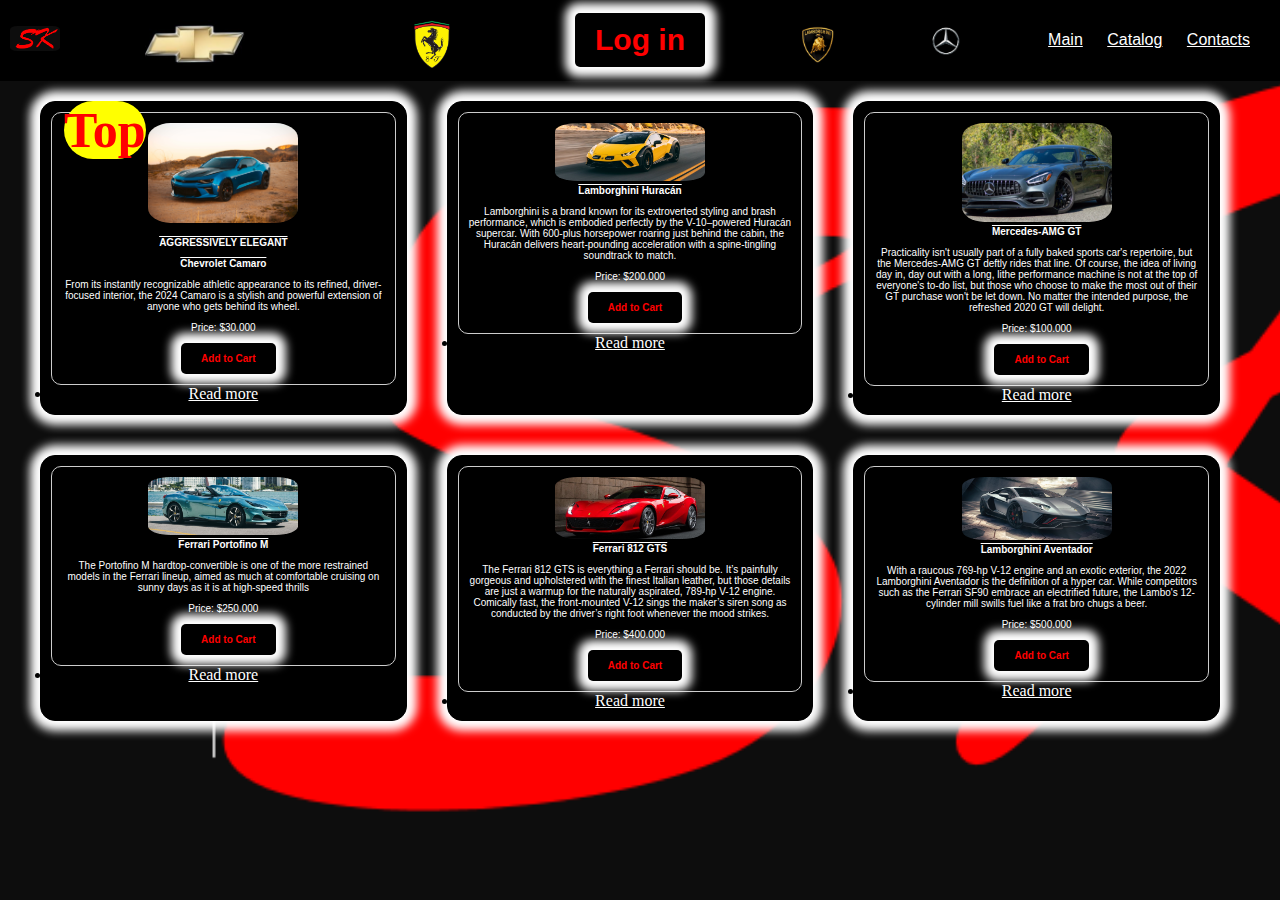
<file: index.html>
<!DOCTYPE html>
<html>
<head>
    <title>Main</title>
	
	 <!-- Link to CSS file -->
    <link rel="stylesheet" type="text/css" href="./Main.css">
	
	
    <style>
		
		body {
			text-align: center; /* Center-align the links */
			margin: 0; /* Remove default body margin */
			padding: 0; /* Remove default body padding */
		
			background-image: url('./logo.png'); 
			background-size: cover; /* Adjust the image size to cover the entire body */
			background-repeat: no-repeat; /* Prevent the background image from repeating */
			background-attachment: fixed; /* Keep the background image fixed while scrolling */
		}
		
		
		 /* Position the first image */
        #image1 {
            position: sticky;
            top: 13px; /* Position */
            left: 70%; 
			width: 100px;
			border-radius: 15%;
        }

        /* Position the second image */
        #image2 {
            position: sticky;
            top: 20px; /* Position */
            left: 60%; 
			width: 100px;
			border-radius: 15%;
        }
		
		/* Position the third image */
        #image3 {
            position: sticky;
            top: 20px; /* Position */
            left: 10%; 
			width: 100px;
			border-radius: 15%;
        }
		/* Position the fourth image */
        #image4 {
            position: sticky;
            top: 20px; /* Position */
            left: 32%; 
			width: 40px;
			border-radius: 15%;
        }

    </style>	
</head>
<body>
	    <!-- Header -->
    <div class="header">
	
		<!-- Logo -->
        <div class="logo">
            <img src=".\logo.png" alt="logo" width="50" style="border-radius: 15%;">
        </div>

		<img id="image3" src="./mark3.png" alt="Image 3">
		<img id="image4" src="./mark4.png" alt="Image 4">
		
		<button class="login-button" onclick="window.open('./Login.html', '_blank')">Log in</button>
		
		<img id="image2" src="./mark2.png" alt="Image 2" >
		<img id="image1" src="./mark1.png" alt="Image 1" >
		

        <!-- Navigation -->
        <ul class="navigation">
            <li><a href=".\index.html" target="_blank" class = "different-color">Main</a></li>
            <li><a href=".\Catalog.html" target="_blank" class = "different-color">Catalog</a></li>
            <li><a href=".\Contacts.html" target="_blank" class = "different-color">Contacts</a></li>
        </ul>
		
		<!--Dropdown menu for mobile-->
	<div class="dropdown">
        <button class="another-button">Menu</button>
        <div class="dropdown-content">
            <a href=".\Main.html" target="_blank" class = "different-color">Main</a>
            <a href=".\Catalog.html" target="_blank" class = "different-color">Catalog</a>
            <a href=".\Contacts.html" target="_blank" class = "different-color">Contacts</a>
        </div>
    </div>
		
    </div>

		<!--Container-->
		<div class = "wrapper">

					<div class="card">
						<main class = "product-card">
						<section>
			
						<!-- Product card -->
						<article>
							<img src=".\car.png" alt="Product Image" width="150" style="border-radius: 15%;">
							<p class = "product-title"><strong>AGGRESSIVELY ELEGANT</strong></p>
							<header class = "product-title"><strong>Chevrolet Camaro</strong></header>
							<p class = "product-price"> 
								From its instantly recognizable athletic appearance to its refined, driver-focused interior, 
								the 2024 Camaro is a stylish and powerful extension of anyone who gets behind its wheel.</p>
							<p class = "product-price">Price: $30.000</p>
						<button class="another-button" onclick="window.open('./Success.html', '_blank')">Add to Cart</button>
						</article>
						</section>
						</main>
	
				<li><a href=".\Project.html" target="_blank" class = "different-color">Read more</a></li>
	
					</div>
				
            <div class="card">
				<main class = "product-card">
					<section>
			
					<!-- Product card -->
					<article>
						<img src=".\car2.png" alt="Product Image" width="150" style="border-radius: 15%;">
						<header class = "product-title"><strong>Lamborghini Huracán</strong></header>
						<p class = "product-price"> 
							Lamborghini is a brand known for its extroverted styling and brash performance, 
							which is embodied perfectly by the V-10–powered Huracán supercar. 
							With 600-plus horsepower roaring just behind the cabin, the Huracán delivers heart-pounding 
							acceleration with a spine-tingling soundtrack to match. </p>
						<p class = "product-price">Price: $200.000</p>
					<button class="another-button" onclick="window.open('./Success.html', '_blank')">Add to Cart</button>
					</article>
					</section>
					</main>
	
				<li><a href=".\Lamborghini.html" target="_blank" class = "different-color">Read more</a></li>
				
            </div>
			
            <div class="card">
				<main class = "product-card">
					<section>
			
					<!-- Product card -->
					<article>
						<img src=".\car3.png" alt="Product Image" width="150" style="border-radius: 15%;">
						<header class = "product-title"><strong>Mercedes-AMG GT</strong></header>
						<p class = "product-price"> 
							Practicality isn't usually part of a fully baked sports car's repertoire, 
							but the Mercedes-AMG GT deftly rides that line. Of course, the idea of living day in, 
							day out with a long, lithe performance machine is not at the top of everyone's to-do list, 
							but those who choose to make the most out of their GT purchase won't be let down. No matter 
							the intended purpose, the refreshed 2020 GT will delight. </p>
						<p class = "product-price">Price: $100.000</p>
					<button class="another-button" onclick="window.open('./Success.html', '_blank')">Add to Cart</button>
					</article>
					</section>
					</main>
	
				<li><a href=".\Mercedes.html" target="_blank" class = "different-color">Read more</a></li>
			
			</div>
		
            <div class="card">
				<main class = "product-card">
					<section>
			
					<!-- Product card -->
					<article>
						<img src=".\car4.png" alt="Product Image" width="150" style="border-radius: 15%;">
						<header class = "product-title"><strong>Ferrari Portofino M</strong></header>
						<p class = "product-price"> 
							The Portofino M hardtop-convertible is one of the more restrained models in the Ferrari 
							lineup, aimed as much at comfortable cruising on sunny days as it is at high-speed thrills </p>
						<p class = "product-price">Price: $250.000</p>
					<button class="another-button" onclick="window.open('./Success.html', '_blank')">Add to Cart</button>
					</article>
					</section>
					</main>
	
				<li><a href=".\Ferrari.html" target="_blank" class = "different-color">Read more</a></li>
            </div>
			
			<div class="card">
				<main class = "product-card">
					<section>
			
					<!-- Product card -->
					<article>
						<img src=".\car5.png" alt="Product Image" width="150" style="border-radius: 15%;">
						<header class = "product-title"><strong>Ferrari 812 GTS</strong></header>
						<p class = "product-price"> 
							The Ferrari 812 GTS is everything a Ferrari should be. It’s painfully gorgeous and upholstered 
							with the finest Italian leather, but those details are just a warmup for the naturally aspirated, 
							789-hp V-12 engine. Comically fast, the front-mounted V-12 sings the maker’s siren song as 
							conducted by the driver’s right foot whenever the mood strikes. </p>
						<p class = "product-price">Price: $400.000</p>
					<button class="another-button" onclick="window.open('./Success.html', '_blank')">Add to Cart</button>
					</article>
					</section>
					</main>
	
				<li><a href=".\Ferrari1.html" target="_blank" class = "different-color">Read more</a></li>
            </div>
			<div class="card">
				<main class = "product-card">
					<section>
			
					<!-- Product card -->
					<article>
						<img src=".\car6.png" alt="Product Image" width="150" style="border-radius: 15%;">
						<header class = "product-title"><strong>Lamborghini Aventador</strong></header>
						<p class = "product-price"> 
								With a raucous 769-hp V-12 engine and an exotic exterior, 
								the 2022 Lamborghini Aventador is the definition of a hyper car. 
								While competitors such as the Ferrari SF90 embrace an electrified future, 
								the Lambo's 12-cylinder mill swills fuel like a frat bro chugs a beer. </p>
						<p class = "product-price">Price: $500.000</p>
					<button class="another-button" onclick="window.open('./Success.html', '_blank')">Add to Cart</button>
					</article>
					</section>
					</main>
	
				<li><a href=".\Lamborghini1.html" target="_blank" class = "different-color">Read more</a></li>
            </div>		
		</div>

</body>
</html>
</file>
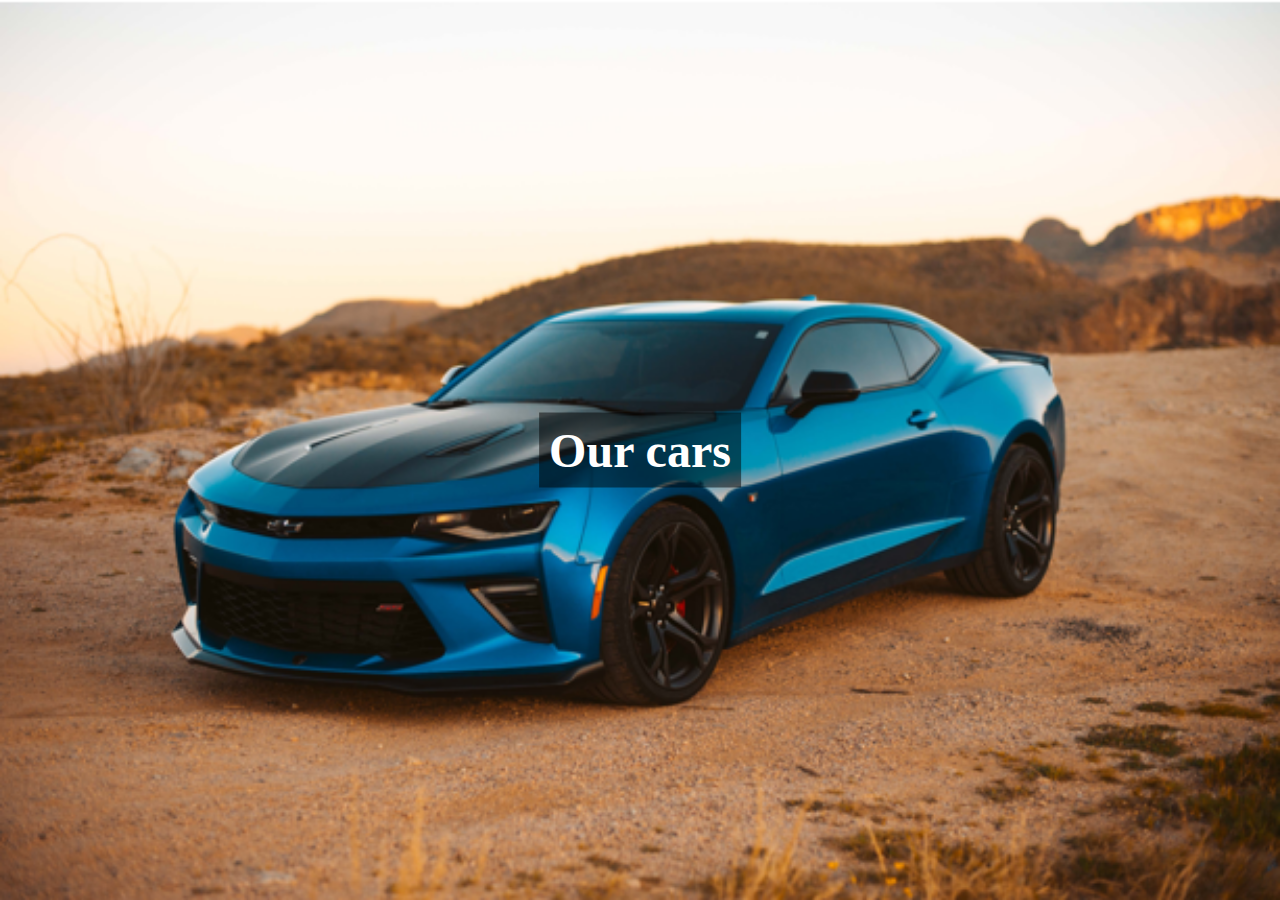
<file: Catalog.html>
<!DOCTYPE html>

<head>
    <!-- Link to CSS file -->
    <link rel="stylesheet" type="text/css" href="./Catalog.css">
    <title>Catalog</title>
</head>
<body>
	<div class="pic-wrapper">
		<figure class="pic-1" >
		
			<div class="text">
				<h1>Our cars</h1>
			</div>
			
		</figure>
	</div>
</body>
</html>
</file>
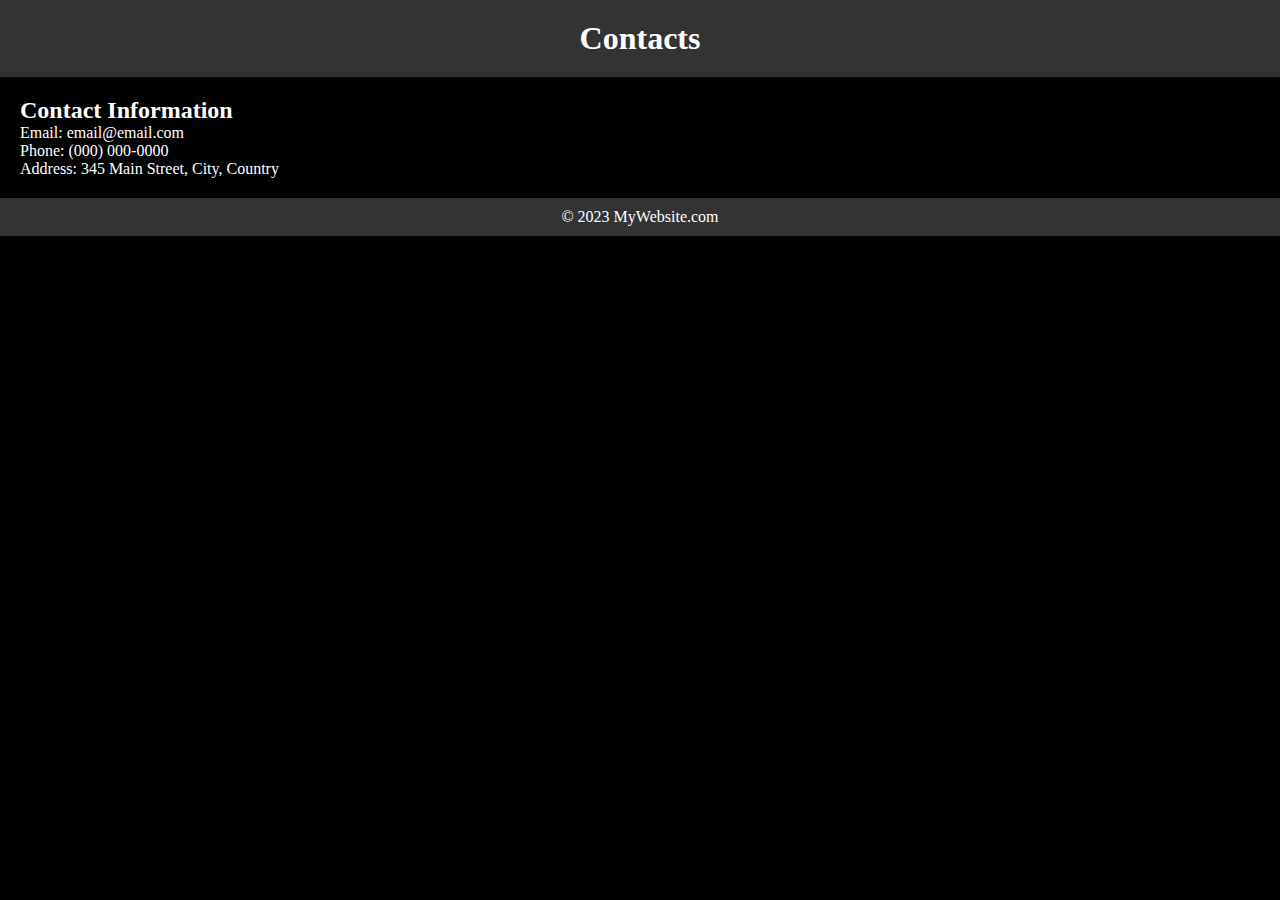
<file: Contacts.html>
<!DOCTYPE html>
<html>
<head>
    <title>Contacts</title>
    <link rel="stylesheet" type="text/css" href="Contacts.css">
</head>
<body>
    <header>
        <h1>Contacts</h1>
    </header>

    <main>
        <section class="contact-info">
            <h2>Contact Information</h2>
            <p>Email: email@email.com</p>
            <p>Phone: (000) 000-0000</p>
            <p>Address: 345 Main Street, City, Country</p>
        </section>
    </main>
    <footer>
        <p>&copy; 2023 MyWebsite.com</p>
    </footer>
</body>
</html>
</file>
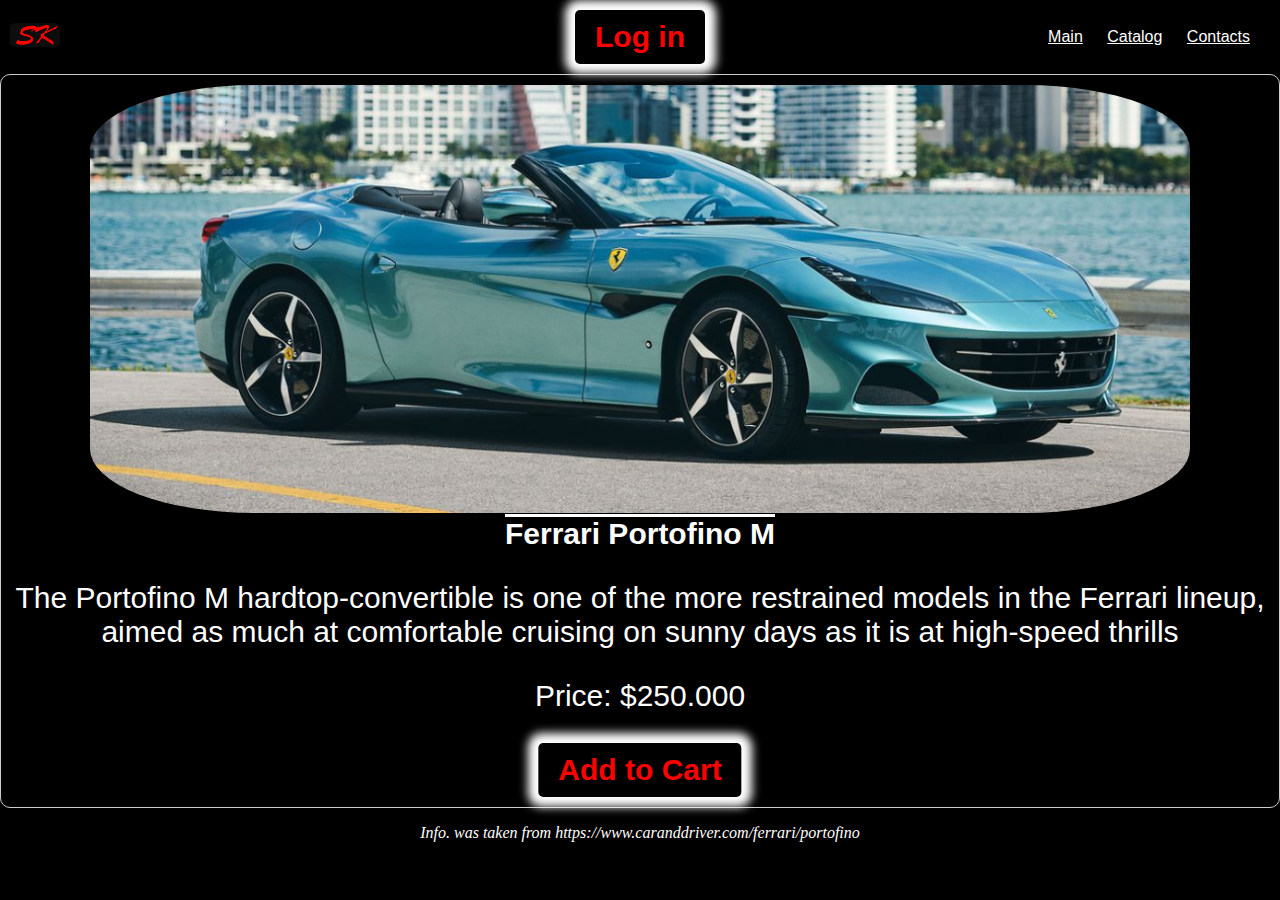
<file: Ferrari.html>
<!DOCTYPE html>
<html>
<head>
    <title>Project Konoplianik Serhiy</title>
	
	    <!-- Link to CSS file -->
    <link rel="stylesheet" type="text/css" href="./Project.css">
	
	
    <style>
	
		/* Add margin to create space between links */
		body {
			text-align: center; /* Center-align the links */
			margin: 0; /* Remove default body margin */
			padding: 0; /* Remove default body padding */
			background-color: #000; 
		}
    </style>
	
</head>
<body>
    <!-- Header -->
    <div class="header">
        <!-- Logo -->
        <div class="logo">
            <img src=".\logo.png" alt="logo" width="50" style="border-radius: 15%;">
        </div>
		
		<button class="login-button" onclick="window.open('./Login.html', '_blank')">Log in</button>

        <!-- Navigation -->
        <ul class="navigation">
            <li><a href=".\index.html" target="_blank" class = "different-color">Main</a></li>
            <li><a href=".\Catalog.html" target="_blank" class = "different-color">Catalog</a></li>
            <li><a href=".\Contacts.html" target="_blank" class = "different-color">Contacts</a></li>
        </ul>
    </div>
	
		<main class = "product-card">
			<section>
			
					<!-- Product card -->
					<article>
						<img src=".\car4.png" alt="Product Image" width="1100" style="border-radius: 15%;">
						<header class = "product-title"><strong>Ferrari Portofino M</strong></header>
						<p class = "product-price"> 
							The Portofino M hardtop-convertible is one of the more restrained models in the Ferrari 
							lineup, aimed as much at comfortable cruising on sunny days as it is at high-speed thrills </p>
						<p class = "product-price">Price: $250.000</p>
					<button class="login-button" onclick="window.open('./Success.html', '_blank')">Add to Cart</button>
					</article>
					</section>
					</main>
	
	<p class = "different-color"><em> Info. was taken from https://www.caranddriver.com/ferrari/portofino</em></p>
	
	
</body>
</html>
</file>
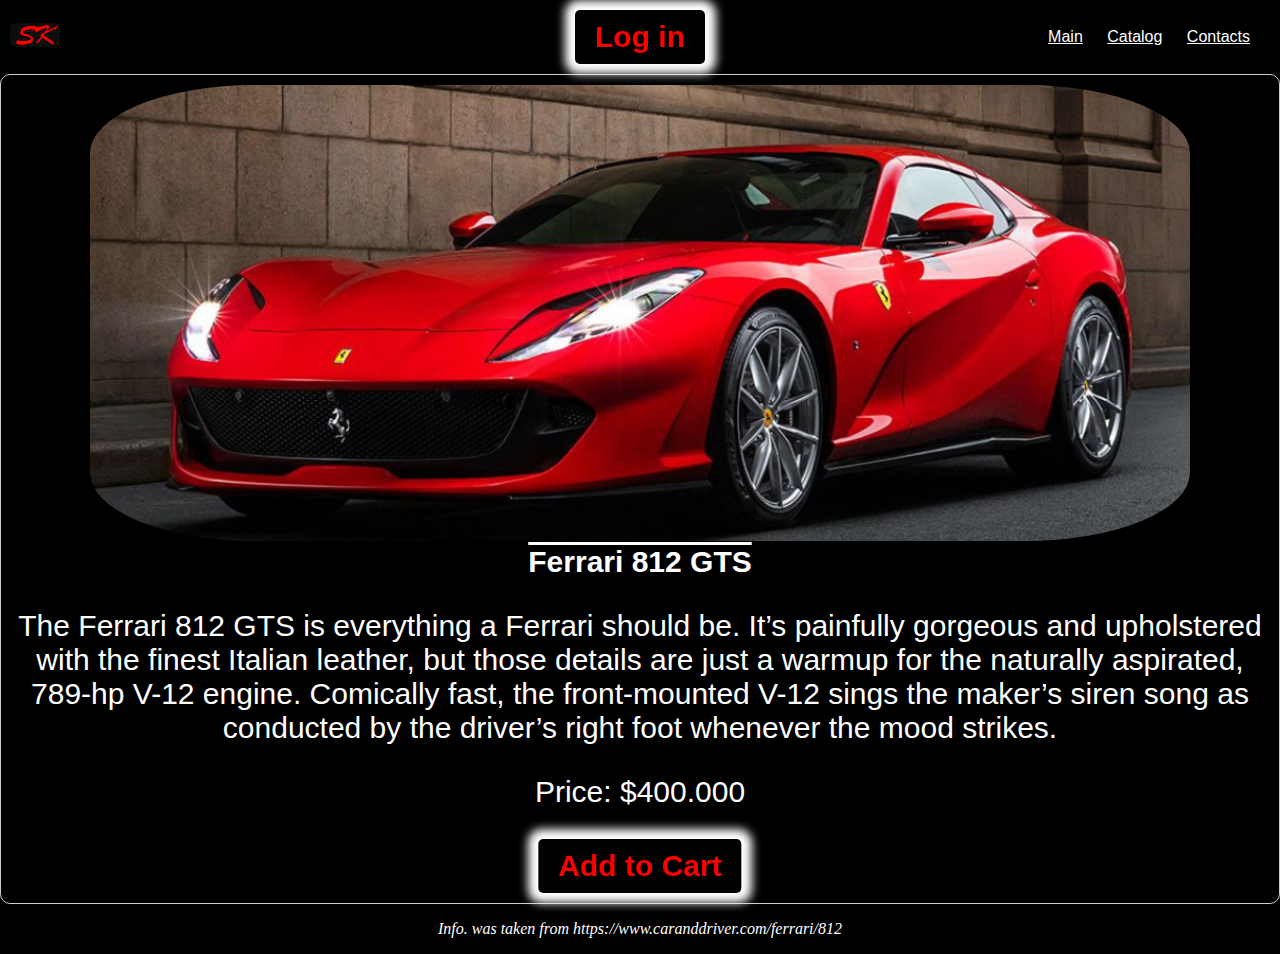
<file: Ferrari1.html>
<!DOCTYPE html>
<html>
<head>
    <title>Project Konoplianik Serhiy</title>
	
	    <!-- Link to CSS file -->
    <link rel="stylesheet" type="text/css" href="./Project.css">
	
	
    <style>
	
		/* Add margin to create space between links */
		body {
			text-align: center; /* Center-align the links */
			margin: 0; /* Remove default body margin */
			padding: 0; /* Remove default body padding */
			background-color: #000; 
		}
    </style>
	
</head>
<body>
    <!-- Header -->
    <div class="header">
        <!-- Logo -->
        <div class="logo">
            <img src=".\logo.png" alt="logo" width="50" style="border-radius: 15%;">
        </div>
		
		<button class="login-button" onclick="window.open('./Login.html', '_blank')">Log in</button>

		
		
        <!-- Navigation -->
        <ul class="navigation">
            <li><a href=".\index.html" target="_blank" class = "different-color">Main</a></li>
            <li><a href=".\Catalog.html" target="_blank" class = "different-color">Catalog</a></li>
            <li><a href=".\Contacts.html" target="_blank" class = "different-color">Contacts</a></li>
        </ul>
    </div>
	
		<main class = "product-card">
			<section>
			
				<!-- Product card -->
					<article>
						<img src=".\car5.png" alt="Product Image" width="1100" style="border-radius: 15%;">
						<header class = "product-title"><strong>Ferrari 812 GTS</strong></header>
						<p class = "product-price"> 
							The Ferrari 812 GTS is everything a Ferrari should be. It’s painfully gorgeous and upholstered 
							with the finest Italian leather, but those details are just a warmup for the naturally aspirated, 
							789-hp V-12 engine. Comically fast, the front-mounted V-12 sings the maker’s siren song as 
							conducted by the driver’s right foot whenever the mood strikes. </p>
						<p class = "product-price">Price: $400.000</p>
					<button class="login-button" onclick="window.open('./Success.html', '_blank')">Add to Cart</button>
					</article>
					</section>
					</main>
	
	<p class = "different-color"><em> Info. was taken from https://www.caranddriver.com/ferrari/812</em></p>
	
	
</body>
</html>
</file>
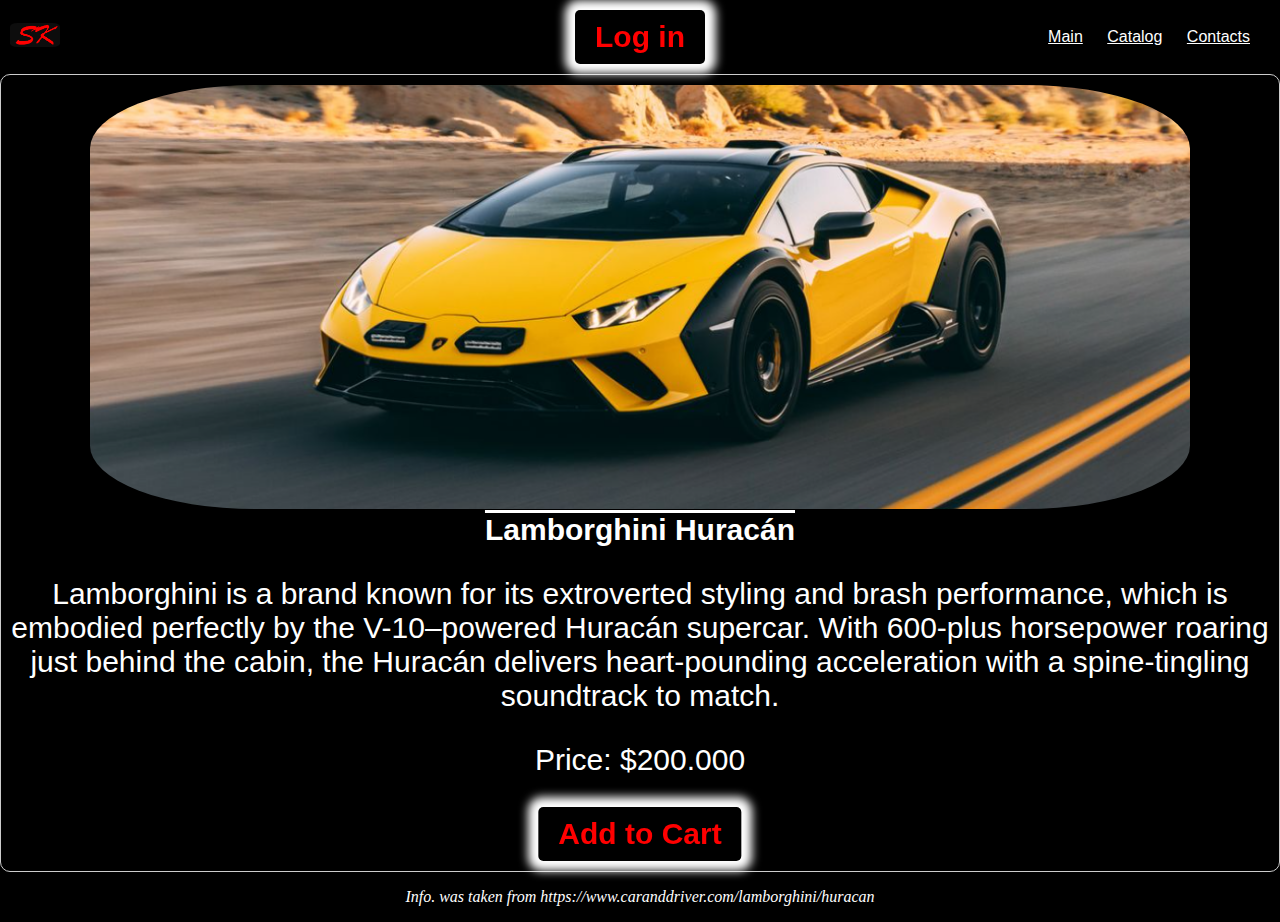
<file: Lamborghini.html>
<!DOCTYPE html>
<html>
<head>
    <title>Project Konoplianik Serhiy</title>
	
	    <!-- Link to CSS file -->
    <link rel="stylesheet" type="text/css" href="./Project.css">
	
	
    <style>
	
		/* Add margin to create space between links */
		body {
			text-align: center; /* Center-align the links */
			margin: 0; /* Remove default body margin */
			padding: 0; /* Remove default body padding */
			background-color: #000; 
		}
    </style>
	
</head>
<body>
    <!-- Header -->
    <div class="header">
        <!-- Logo -->
        <div class="logo">
            <img src=".\logo.png" alt="logo" width="50" style="border-radius: 15%;">
        </div>
		
		<button class="login-button" onclick="window.open('./Login.html', '_blank')">Log in</button>

		
		
        <!-- Navigation -->
        <ul class="navigation">
            <li><a href=".\index.html" target="_blank" class = "different-color">Main</a></li>
            <li><a href=".\Catalog.html" target="_blank" class = "different-color">Catalog</a></li>
            <li><a href=".\Contacts.html" target="_blank" class = "different-color">Contacts</a></li>
        </ul>
    </div>
	
		<main class = "product-card">
			<section>
			
					<!-- Product card -->
					<article>
						<img src=".\car2.png" alt="Product Image" width="1100" style="border-radius: 15%;">
						<header class = "product-title"><strong>Lamborghini Huracán</strong></header>
						<p class = "product-price"> 
							Lamborghini is a brand known for its extroverted styling and brash performance, 
							which is embodied perfectly by the V-10–powered Huracán supercar. 
							With 600-plus horsepower roaring just behind the cabin, the Huracán delivers heart-pounding 
							acceleration with a spine-tingling soundtrack to match. </p>
						<p class = "product-price">Price: $200.000</p>
					<button class="login-button" onclick="window.open('./Success.html', '_blank')">Add to Cart</button>
					</article>
					</section>
					</main>
	
	<p class = "different-color"><em> Info. was taken from https://www.caranddriver.com/lamborghini/huracan</em></p>
	
	
</body>
</html>
</file>
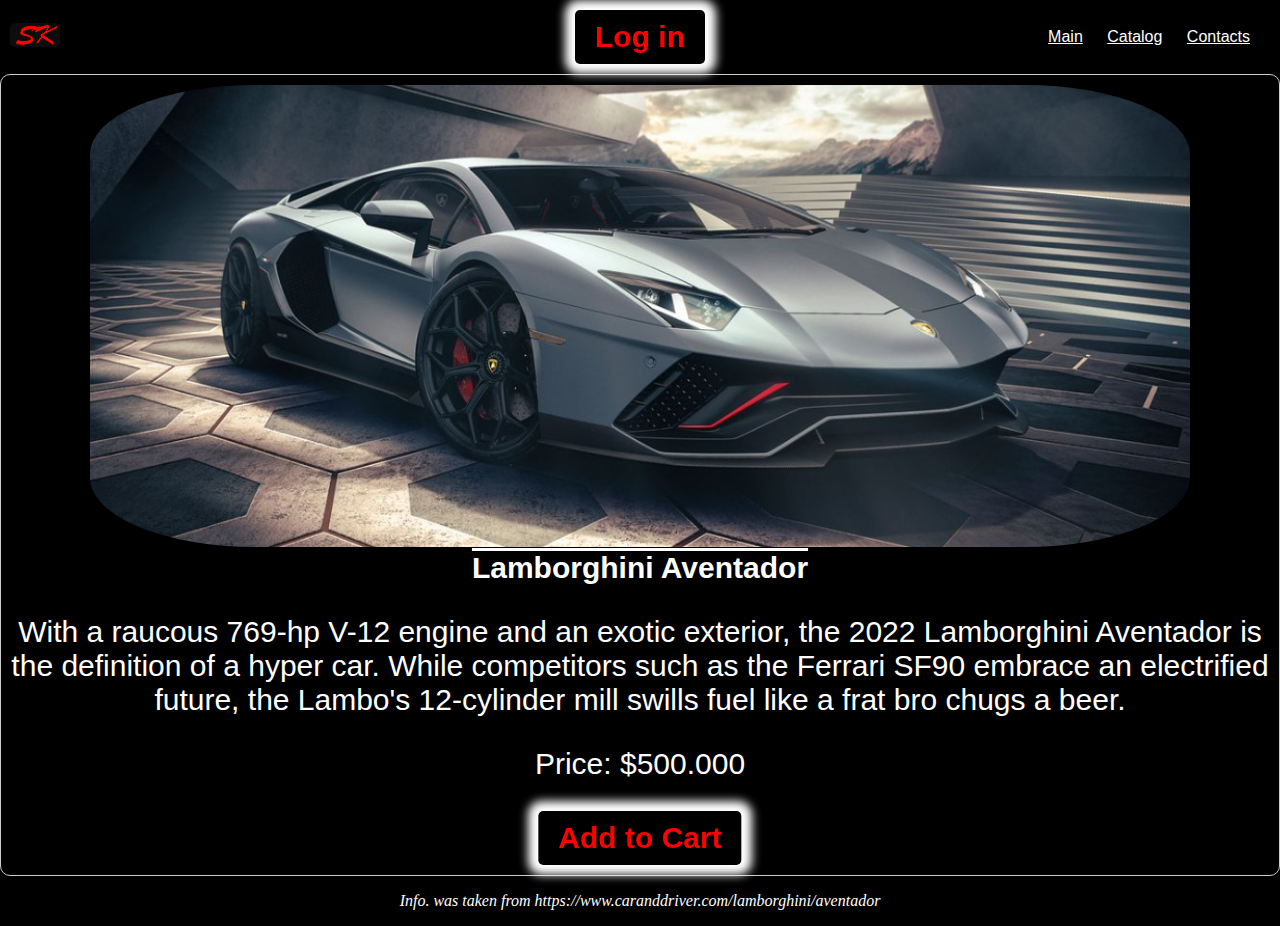
<file: Lamborghini1.html>
<!DOCTYPE html>
<html>
<head>
    <title>Project Konoplianik Serhiy</title>
	
	    <!-- Link to CSS file -->
    <link rel="stylesheet" type="text/css" href="./Project.css">
	
	
    <style>
	
		/* Add margin to create space between links */
		body {
			text-align: center; /* Center-align the links */
			margin: 0; /* Remove default body margin */
			padding: 0; /* Remove default body padding */
			background-color: #000; 
		}
    </style>
	
</head>
<body>
    <!-- Header -->
    <div class="header">
        <!-- Logo -->
        <div class="logo">
            <img src=".\logo.png" alt="logo" width="50" style="border-radius: 15%;">
        </div>
		
		<button class="login-button" onclick="window.open('./Login.html', '_blank')">Log in</button>

		
		
        <!-- Navigation -->
        <ul class="navigation">
            <li><a href=".\index.html" target="_blank" class = "different-color">Main</a></li>
            <li><a href=".\Catalog.html" target="_blank" class = "different-color">Catalog</a></li>
            <li><a href=".\Contacts.html" target="_blank" class = "different-color">Contacts</a></li>
        </ul>
    </div>
	
		<main class = "product-card">
			<section>
			
					<!-- Product card -->
					<article>
						<img src=".\car6.png" alt="Product Image" width="1100" style="border-radius: 15%;">
						<header class = "product-title"><strong>Lamborghini Aventador</strong></header>
						<p class = "product-price"> 
								With a raucous 769-hp V-12 engine and an exotic exterior, 
								the 2022 Lamborghini Aventador is the definition of a hyper car. 
								While competitors such as the Ferrari SF90 embrace an electrified future, 
								the Lambo's 12-cylinder mill swills fuel like a frat bro chugs a beer. </p>
						<p class = "product-price">Price: $500.000</p>
					<button class="login-button" onclick="window.open('./Success.html', '_blank')">Add to Cart</button>
					</article>
					</section>
					</main>
	
	<p class = "different-color"><em> Info. was taken from https://www.caranddriver.com/lamborghini/aventador</em></p>
	
	
</body>
</html>
</file>
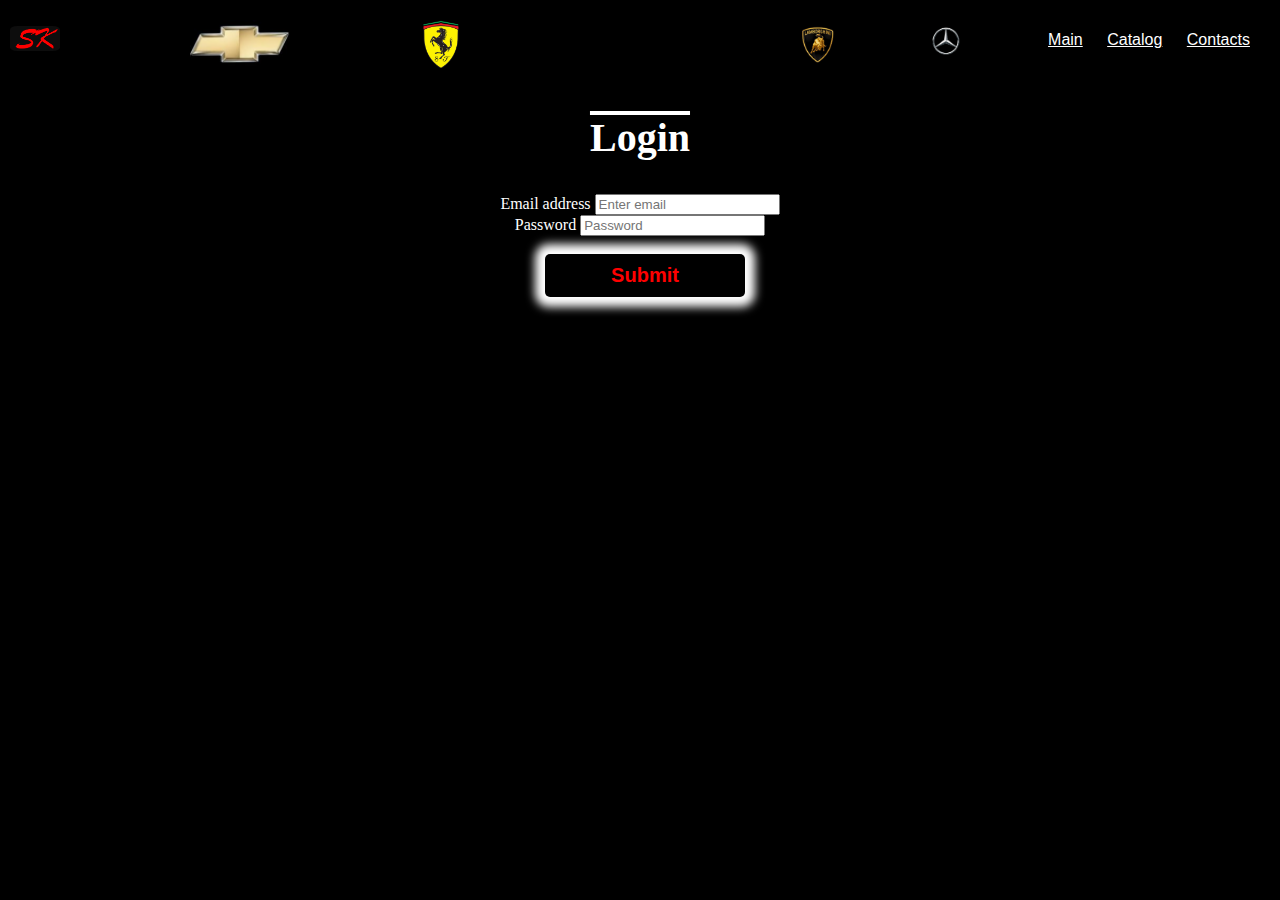
<file: Login.html>
<!DOCTYPE html>

<html>

	<head>
		<title>LogIn</title>
			<link href="https://cdn.jsdelivr.net/npm/bootstrap@5.3.2/dist/css/bootstrap.min.css" rel="stylesheet" integrity="sha384-T3c6CoIi6uLrA9TneNEoa7RxnatzjcDSCmG1MXxSR1GAsXEV/Dwwykc2MPK8M2HN" crossorigin="anonymous">
			<script src="https://cdn.jsdelivr.net/npm/bootstrap@5.3.2/dist/js/bootstrap.bundle.min.js" integrity="sha384-C6RzsynM9kWDrMNeT87bh95OGNyZPhcTNXj1NW7RuBCsyN/o0jlpcV8Qyq46cDfL" crossorigin="anonymous"></script>
	</head>
	
	<!-- Link to CSS file -->
    <link rel="stylesheet" type="text/css" href="./Main.css">
	
	<style>
		body {
			text-align: center; /* Center-align the links */
			margin: 0; /* Remove default body margin */
			padding: 0; /* Remove default body padding */
		
			background-color: black;
		}
		
		/* Position the first image */
        #image1 {
            position: sticky;
            top: 13px; /* Position */
            left: 70%; 
			width: 100px;
			border-radius: 15%;
        }

        /* Position the second image */
        #image2 {
            position: sticky;
            top: 20px; /* Position */
            left: 60%; 
			width: 100px;
			border-radius: 15%;
        }
		
		/* Position the third image */
        #image3 {
            position: sticky;
            top: 20px; /* Position */
            left: 10%; 
			width: 100px;
			border-radius: 15%;
        }
		/* Position the fourth image */
        #image4 {
            position: sticky;
            top: 20px; /* Position */
            left: 32%; 
			width: 40px;
			border-radius: 15%;
        }
		
		.title {
			font-size: 40px;
			font-weight: bold;
			color: #fff; /*Text color*/
			text-decoration: overline;
		}
		.button{
			position: sticky; /*Elements are positioned based on the user's scroll position.*/
			background-color: #000;
			color: #ff0000; /* Text color */
			padding: 10px 20px;
			border: none; /* Turn the border off */
			border-radius: 5px; /* Round the corners*/
			text-decoration: none; /* Turn the decoration off*/
			font-weight: bold;
			font-size: 20px;
			margin-left: 10px;
			box-shadow: 0px 0px 10px 10px #fff; /* offset-x | offset-y | blur-radius | spread-radius | color */
			width: 200px;
		}
	</style>
	
	<body>
	
	<!-- Header -->
    <div class="header">
	
		<!-- Logo -->
        <div class="logo">
            <img src=".\logo.png" alt="logo" width="50" style="border-radius: 15%;">
        </div>

		<img id="image3" src="./mark3.png" alt="Image 3">
		<img id="image4" src="./mark4.png" alt="Image 4">
		
		<!--<button class="login-button">Log in</button>-->
		
		<img id="image2" src="./mark2.png" alt="Image 2" >
		<img id="image1" src="./mark1.png" alt="Image 1" >
		

        <!-- Navigation -->
        <ul class="navigation">
            <li><a href=".\index.html" target="_blank" class = "different-color">Main</a></li>
            <li><a href=".\Catalog.html" target="_blank" class = "different-color">Catalog</a></li>
            <li><a href=".\Contacts.html" target="_blank" class = "different-color">Contacts</a></li>
        </ul>
		
		<!--Dropdown menu for mobile-->
	<div class="dropdown">
        <button class="another-button">Menu</button>
        <div class="dropdown-content">
            <a href=".\Main.html" target="_blank" class = "different-color">Main</a>
            <a href=".\Catalog.html" target="_blank" class = "different-color">Catalog</a>
            <a href=".\Contacts.html" target="_blank" class = "different-color">Contacts</a>
        </div>
    </div>
		
    </div>

<div class="container">
	<div class="d-flex justify-content-center align-items-center" style="height: 50vh;">
		<form>
			<div class="form-group">
				<h2 class = "title">Login</h2>
				<label class = "different-color">Email address</label>
				<input type="email" class="form-control" placeholder="Enter email">
			</div>
			<div class="form-group">
				<label class = "different-color">Password</label>
				<input type="password" class="form-control" placeholder="Password">
			</div>
			<br><button type="submit" class="button">Submit</button></br>
		</form>
		</div>
		</div>
	</body>
</html>
</file>
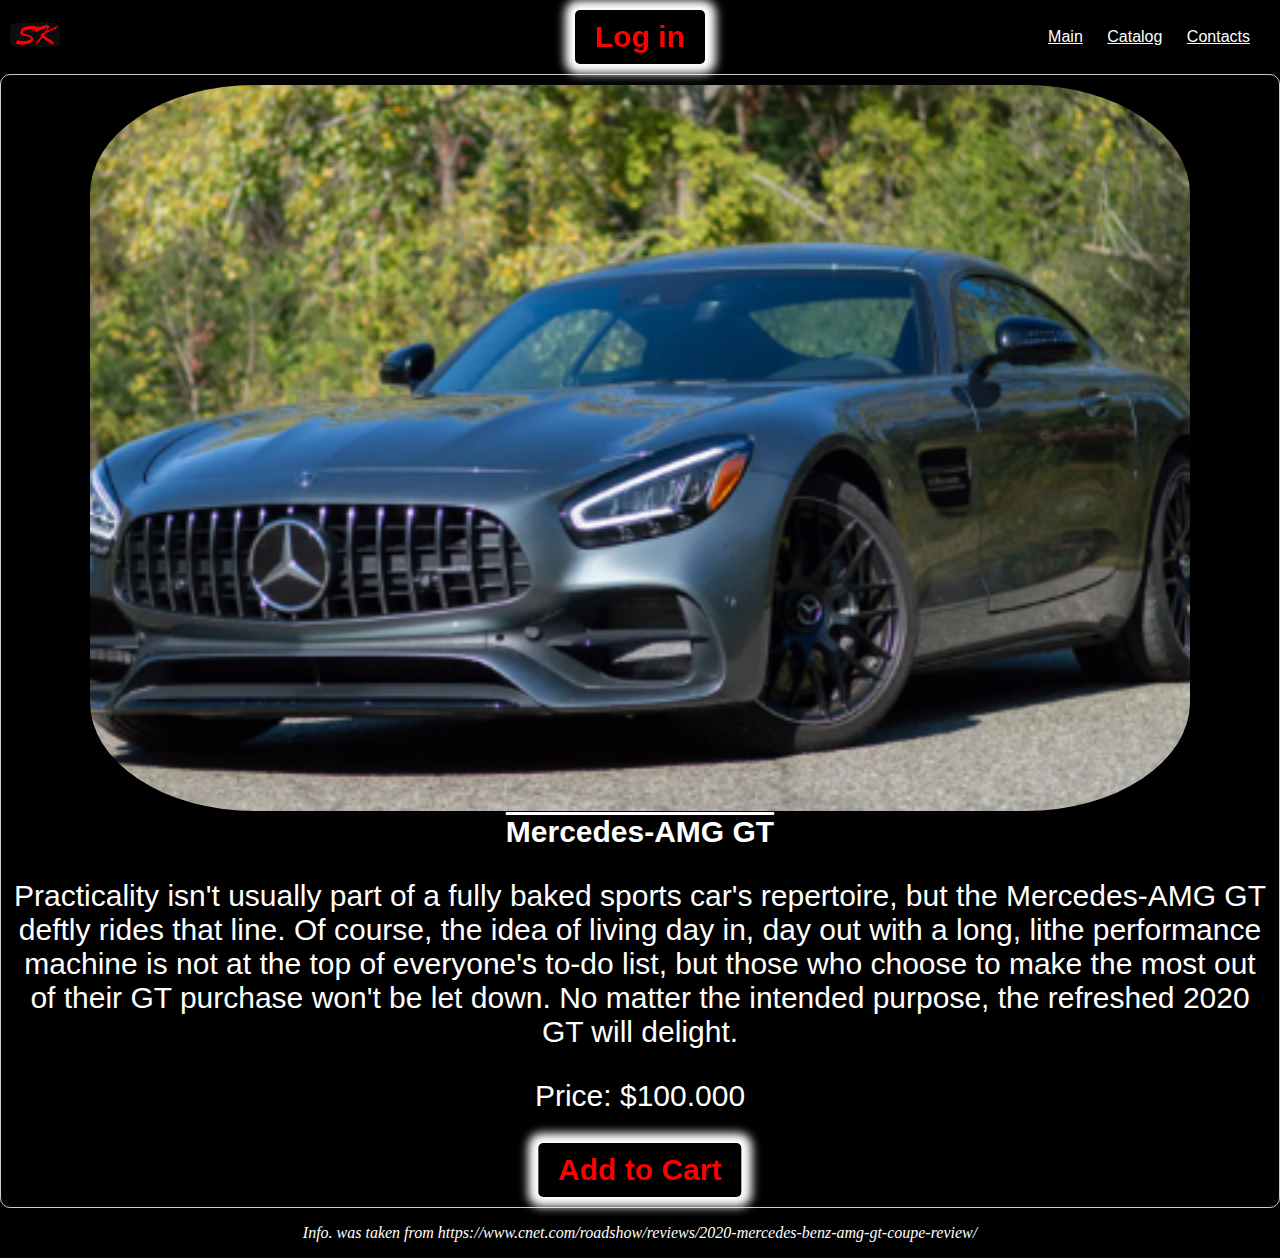
<file: Mercedes.html>
<!DOCTYPE html>
<html>
<head>
    <title>Project Konoplianik Serhiy</title>
	
	    <!-- Link to CSS file -->
    <link rel="stylesheet" type="text/css" href="./Project.css">
	
	
    <style>
	
		/* Add margin to create space between links */
		body {
			text-align: center; /* Center-align the links */
			margin: 0; /* Remove default body margin */
			padding: 0; /* Remove default body padding */
			background-color: #000; 
		}
    </style>
	
</head>
<body>
    <!-- Header -->
    <div class="header">
        <!-- Logo -->
        <div class="logo">
            <img src=".\logo.png" alt="logo" width="50" style="border-radius: 15%;">
        </div>
		
		<button class="login-button" onclick="window.open('./Login.html', '_blank')">Log in</button>

		
		
        <!-- Navigation -->
        <ul class="navigation">
            <li><a href=".\index.html" target="_blank" class = "different-color">Main</a></li>
            <li><a href=".\Catalog.html" target="_blank" class = "different-color">Catalog</a></li>
            <li><a href=".\Contacts.html" target="_blank" class = "different-color">Contacts</a></li>
        </ul>
    </div>
	
		<main class = "product-card">
			<section>
			
					<!-- Product card -->
					<article>
						<img src=".\car3.png" alt="Product Image" width="1100" style="border-radius: 15%;">
						<header class = "product-title"><strong>Mercedes-AMG GT</strong></header>
						<p class = "product-price"> 
							Practicality isn't usually part of a fully baked sports car's repertoire, 
							but the Mercedes-AMG GT deftly rides that line. Of course, the idea of living day in, 
							day out with a long, lithe performance machine is not at the top of everyone's to-do list, 
							but those who choose to make the most out of their GT purchase won't be let down. No matter 
							the intended purpose, the refreshed 2020 GT will delight. </p>
						<p class = "product-price">Price: $100.000</p>
					<button class="login-button" onclick="window.open('./Success.html', '_blank')">Add to Cart</button>
					</article>
					</section>
					</main>
	
	<p class = "different-color"><em> Info. was taken from https://www.cnet.com/roadshow/reviews/2020-mercedes-benz-amg-gt-coupe-review/</em></p>
	
	
</body>
</html>
</file>
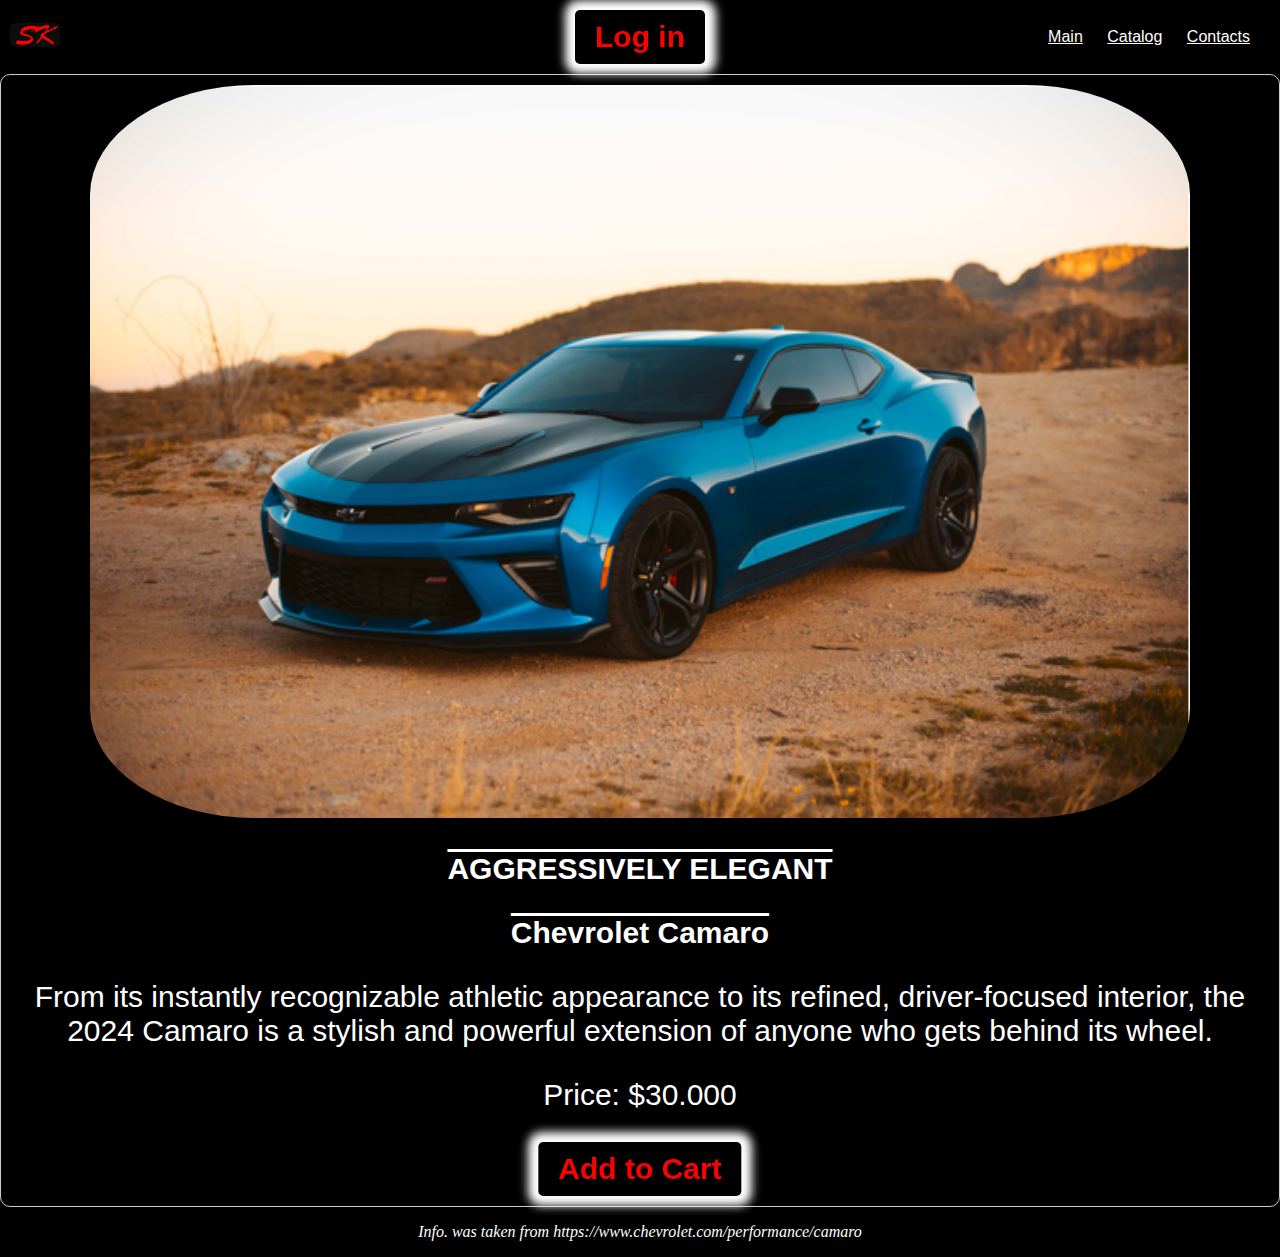
<file: Project.html>
<!DOCTYPE html>
<html>
<head>
    <title>Project Konoplianik Serhiy</title>
	
	    <!-- Link to CSS file -->
    <link rel="stylesheet" type="text/css" href="./Project.css">
	
	
    <style>
	
		/* Add margin to create space between links */
		body {
			text-align: center; /* Center-align the links */
			margin: 0; /* Remove default body margin */
			padding: 0; /* Remove default body padding */
			background-color: #000; 
		}
    </style>
	
</head>
<body>
    <!-- Header -->
    <div class="header">
        <!-- Logo -->
        <div class="logo">
            <img src=".\logo.png" alt="logo" width="50" style="border-radius: 15%;">
        </div>
		
		<button class="login-button" onclick="window.open('./Login.html', '_blank')">Log in</button>

		
		
        <!-- Navigation -->
        <ul class="navigation">
            <li><a href=".\index.html" target="_blank" class = "different-color">Main</a></li>
            <li><a href=".\Catalog.html" target="_blank" class = "different-color">Catalog</a></li>
            <li><a href=".\Contacts.html" target="_blank" class = "different-color">Contacts</a></li>
        </ul>
    </div>
	
		<main class = "product-card">
			<section>
			
				<!-- Product card -->
				<article>
					<img src=".\car.png" alt="Product Image" width="1100" style="border-radius: 15%;">
					<p class = "product-title"><strong>AGGRESSIVELY ELEGANT</strong></p>
					<header class = "product-title"><strong>Chevrolet Camaro</strong></header>
					<p class = "product-price"> 
						From its instantly recognizable athletic appearance to its refined, driver-focused interior, 
						the 2024 Camaro is a stylish and powerful extension of anyone who gets behind its wheel.</p>
					<p class = "product-price">Price: $30.000</p>
                <button class="login-button" onclick="window.open('./Success.html', '_blank')">Add to Cart</button>
            </article>
        </section>
    </main>
	
	<p class = "different-color"><em> Info. was taken from https://www.chevrolet.com/performance/camaro</em></p>
	
	
</body>
</html>
</file>
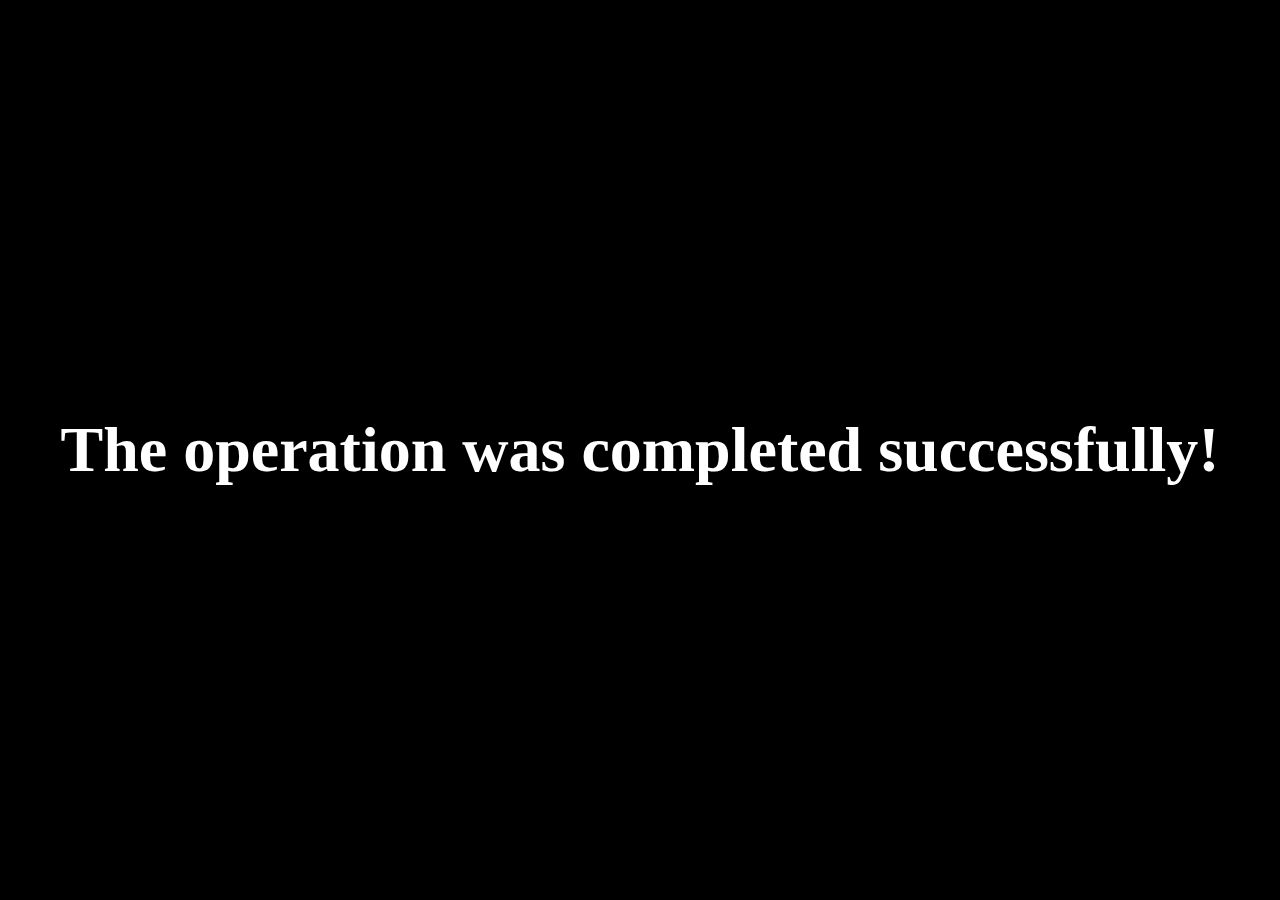
<file: Success.html>
<!DOCTYPE html>

<head>
	<title>Success</title>
</head>
	<style>
		body{
			background-color: black;
			display: flex;
			justify-content: center;
			align-items: center;
			height: 100vh;
			margin: 0;
		 }
	</style>
<body>
	<strong style = "color: white; font-size: 400%;" >The operation was completed successfully!</strong>
</body>
</html>
</file>
<file: Main.css>
.different-color {
    color: #fff;
}

.header {
    display: flex; /* Use flexbox to align the logo and links */
    justify-content: space-between; /* Place items at the start and end of the container */
    align-items: center; /* Vertically center items */
    padding: 10px; /* Add padding to the header for spacing */


    background-color: #000; /* Header color */
    color: #fff; /* Text color */
    font-family: Arial, sans-serif;
}

.logo {
    margin: 0; /* Remove default margin */
}

.navigation {
    list-style-type: none; /* Remove list bullets */
    margin: 0; /* Remove default margin */
    padding: 0; /* Remove default padding */
    z-index: 1; /* Move linckes forward to prevent them from hiding when screen is smaller */
}

 .navigation li {
     display: inline; /* Display list items horizontally */
     margin-right: 20px; /* Add space between navigation items */
 }

.login-button {
    position: sticky; /*Elements are positioned based on the user's scroll position.*/
    /* Center the button horizontally */
    left: 50%;
    transform: translateX(-50%);
    background-color: #000;
    color: #ff0000; /* Text color */
    padding: 10px 20px;
    border: none; /* Turn the border off */
    border-radius: 5px; /* Round the corners*/
    text-decoration: none; /* Turn the decoration off*/
    font-weight: bold;
    font-size: 30px;
    margin-left: 10px;
    box-shadow: 0px 0px 10px 10px #fff; /* offset-x | offset-y | blur-radius | spread-radius | color */
    transition: box-shadow 0.3s ease; /* Add a transition to the box-shadow property */
}

.login-button:hover {
    box-shadow: 0 0 40px gold; /* Change the box-shadow on hover */
}
/*Container*/
.wrapper {
    max-width: 1200px;
    margin: 0 auto; /* Center the container */
    padding: 20px;
    width: 100%; /*The container takes up the entire available width if the screen is smaller*/
    overflow-wrap: break-word; /*Allows text to wrap to new lines*/

    display: grid;
    grid-template-columns: repeat(3, 1fr); /* Three columns */
    grid-gap: 20px; /* Spacing between items */
}

.card {
    flex-basis: calc(33.33% - 20px); /* 3 cards in a row with space */
    margin-right: 20px; /* Space between cards */
    margin-bottom: 20px; /* Space between rows */
    border: 1px solid #000;
    padding: 10px;
    background-color: black;
    border-radius: 15px;
    box-shadow: 0px 0px 10px 10px #fff; /* offset-x | offset-y | blur-radius | spread-radius | color */

    transition: box-shadow 0.3s ease; /* Add a transition to the box-shadow property */
}
.card:hover {
    box-shadow: 0 0 40px gold; /* Change the box-shadow on hover */
}


.product-card {
    border: 1px solid #ccc;
    border-radius: 10px; /* Round the corners*/
    padding: 10px;
    font-family: Arial, sans-serif;
    background-color: #000;
}

.product-title {
    font-size: 10px;
    font-weight: bold;
    color: #fff; /*Text color*/
    text-decoration: overline;
}

.product-price {
    font-size: 10px;
    color: #fff; /* Text color */
}


.another-button {
    position: sticky; /*Elements are positioned based on the user's scroll position.*/
    background-color: #000;
    color: #ff0000; /* Text color */
    padding: 10px 20px;
    border: none; /* Turn the border off */
    border-radius: 5px; /* Round the corners*/
    text-decoration: none; /* Turn the decoration off*/
    font-weight: bold;
    font-size: 10px;
    margin-left: 10px;
    box-shadow: 0px 0px 10px 10px #fff; /* offset-x | offset-y | blur-radius | spread-radius | color */
    transition: box-shadow 0.3s ease; /* Add a transition to the box-shadow property */
}

.another-button:hover {
    box-shadow: 0 0 40px gold; /* Change the box-shadow on hover */
}
.wrapper::before {
    content: "Top";
    background-color: yellow;
    color: red;
    font-weight: bold;
    font-size: 50px;
    border-radius: 70px;
    position: absolute;
    top: 5;
    left: 5%;
}


.dropdown {
    position: relative;
    display: none;
}

.dropdown-content {
    display: none;
    position: absolute;
    background-color: black;
    min-width: 100px;
    box-shadow: 0px 8px 16px 0px rgba(0,0,0,0.2);
    z-index: 1;
}

    .dropdown-content a {
        padding: 12px 16px;
        text-decoration: none;
        display: block;
        color: #fff;
    }

.dropdown:hover .dropdown-content {
    display: block;
}

/* Add a media query for screens 960 pixels wide */
@media (max-width: 960px) {
    .wrapper {
        grid-template-columns: repeat(2, 1fr); /* Two columns */
    }
}
/* Media query for screens with a maximum width of 768px */
@media screen and (max-width: 768px) {
    .wrapper {
        grid-template-columns: 1fr; /* Change to a single column layout */
    }

    .card {
        width: 100%; /* Make the cards take up the full width of the container */
    }

    .navigation {
        display: none; /* Hide navigation */
    }

    .dropdown {
        display: inline-block;
    }

}
</file>
<file: Catalog.css>
* { /*Base*/
    margin: 0;
    padding: 0;
}
body, html {
    margin: 0;
    padding: 0;
    height: 100%;
    overflow: hidden;
    background-color: black;
}

.text {
    position: absolute;
    top: 50%;
    left: 50%;
    transform: translate(-50%, -50%); /* Center the text precisely */
    text-align: center; /* Center-align the text */
    color: white; /* Text color */
    font-size: 24px; /* Adjust the font size */
    font-weight: bold; /* Font weight */
    background: rgba(0, 0, 0, 0.5); /* Background color with transparency */
    padding: 10px; /* Padding around the text */
}



.pic-wrapper {
    position: absolute;
    width: 100%;
    height: 100%;
    overflow: hidden;
}

figure {
    position: absolute;
    top: 0;
    left: 0;
    width: 100%;
    height: 100%;
    opacity: 0;
    /*animation*/
    animation: slideShow 24s linear infinite 0s;
}



.pic-1 {
    opacity: 1;
    background: url('./car.png') no-repeat center center;
    background-size: cover;
    
    animation-delay: 0s;
}

.pic-2 {
    animation-delay: 6s;
    background: url('./car2.png') no-repeat center center;
    background-size: cover;
}

.pic-3 {
    animation-delay: 12s;
    background: url('./car3.png') no-repeat center center;
    background-size: cover;
}

.pic-4 {
    animation-delay: 18s;
    background: url('./car4.png') no-repeat center center;
    background-size: cover;
}

.pic-5 {
    animation-delay: 24s;
    background: url('./car5.png') no-repeat center center;
    background-size: cover;
}

.pic-6 {
    animation-delay: 30s;
    background: url('./car6.png') no-repeat center center;
    background-size: cover;
}

@keyframes image-cycle {
    0% {
        opacity: 1;
        background: url('./car.png') no-repeat center center;
        background-size: cover;
    }

    16.67% {
        opacity: 1;
        background: url('./car2.png') no-repeat center center;
        background-size: cover;
    }

    33.33% {
        opacity: 1;
        background: url('./car3.png') no-repeat center center;
        background-size: cover;
    }

    50% {
        opacity: 1;
        background: url('./car4.png') no-repeat center center;
        background-size: cover;
    }

    66.67% {
        opacity: 1;
        background: url('./car5.png') no-repeat center center;
        background-size: cover;
    }

    83.33% {
        opacity: 1;
        background: url('./car6.png') no-repeat center center;
        background-size: cover;
    }

    100% {
        opacity: 1;
        background: url('./car.png') no-repeat center center;
        background-size: cover;
    }
}

.pic-1, .pic-2, .pic-3, .pic-4, .pic-5, .pic-6 {
    animation: image-cycle 36s linear infinite; 
}
</file>
<file: Project.css>
.different-color {
    color: #fff;
}
.header {
    display: flex; /* Use flexbox to align the logo and links */
    justify-content: space-between; /* Place items at the start and end of the container */
    align-items: center; /* Vertically center items */
    padding: 10px; /* Add padding to the header for spacing */


    background-color: #000; /* Header color */
    color: #fff; /* Text color */
    font-family: Arial, sans-serif;
}

.logo {
    margin: 0; /* Remove default margin */
}

.navigation {
    list-style-type: none; /* Remove list bullets */
    margin: 0; /* Remove default margin */
    padding: 0; /* Remove default padding */
}

 .navigation li {
    display: inline; /* Display list items horizontally */
    margin-right: 20px; /* Add space between navigation items */
 }


.login-button {
    position: sticky; /*Elements are positioned based on the user's scroll position.*/
    /* Center the button horizontally */
    left: 50%;
    transform: translateX(-50%);
    background-color: #000;
    color: #ff0000; /* Text color */
    padding: 10px 20px;
    border: none; /* Turn the border off */
    border-radius: 5px; /* Round the corners*/
    text-decoration: none; /* Turn the decoration off*/
    font-weight: bold;
    font-size: 30px;
    margin-left: 10px;
    box-shadow: 0px 0px 10px 10px #fff; /* offset-x | offset-y | blur-radius | spread-radius | color */
    transition: box-shadow 0.3s ease; /* Add a transition to the box-shadow property */
}

.login-button:hover {
    box-shadow: 0 0 40px gold; /* Change the box-shadow on hover */
}

    .product-card {
        border: 1px solid #ccc;
        border-radius: 10px; /* Round the corners*/
        padding: 10px; 
        font-family: Arial, sans-serif; 
        background-color: #000; 
    }

.product-title {
    font-size: 30px;
    font-weight: bold;
    color: #fff; /*Text color*/
    text-decoration: overline;
}

    .product-price {
        font-size: 30px; 
        color: #fff; /* Text color */
    }

/* Change color when screen width is less than 700px */
@media (max-width: 700px) {

    .product-price {
        font-size: 30px;
        color: #000; /* Text color */
    }
    .product-card {
        background-color: #fff;
    }

}
</file>
<file: Contacts.css>
body {
    background-color: #000;
}
/* Reset some default browser styles */
body, h1, h2, p, ul, li {
    margin: 0;
    padding: 0;
}

/* Style header and navigation */
header {
    background-color: #333;
    color: #fff;
    text-align: center;
    padding: 20px;
}


/* Style contact information and form sections */
.contact-info, .contact-form {
    width: 50%;
    float: left;
    padding: 20px;
    color: #fff;
}

/* Style footer */
footer {
    clear: both;
    text-align: center;
    background-color: #333;
    color: #fff;
    padding: 10px;
}
</file>
